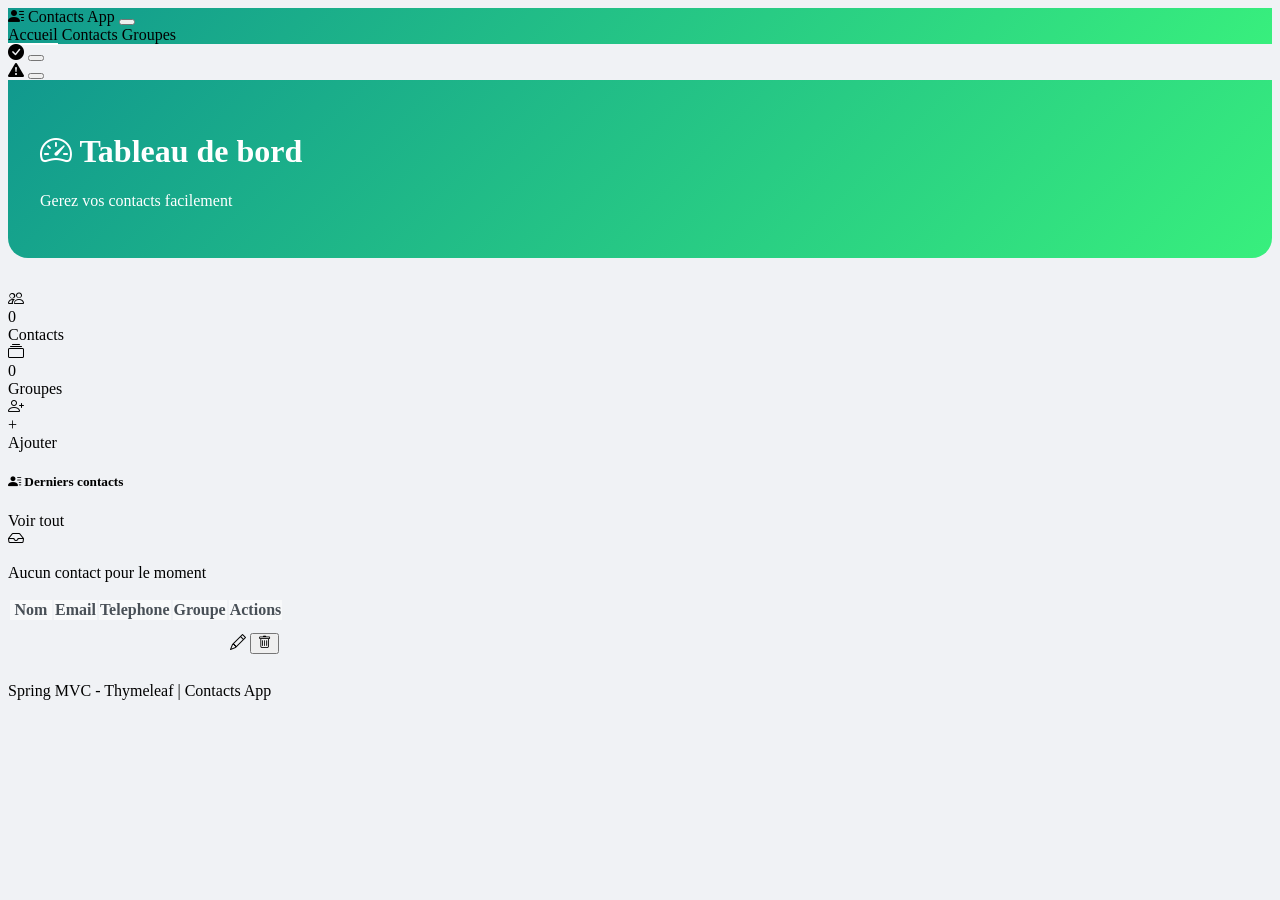
<file: src/main/webapp/WEB-INF/views/thymeleaf/index.html>
<!DOCTYPE html>
<html xmlns:th="http://www.thymeleaf.org" lang="fr">
<head>
    <meta charset="UTF-8">
    <meta name="viewport" content="width=device-width, initial-scale=1.0">
    <title th:text="${pageTitle != null ? pageTitle : 'Contacts App'}">Contacts App</title>
    <link rel="stylesheet" th:href="@{/webjars/bootstrap/5.2.0/css/bootstrap.min.css}">
    <link rel="stylesheet" href="https://cdn.jsdelivr.net/npm/bootstrap-icons@1.9.1/font/bootstrap-icons.css">
    <style>
        body { background-color: #f0f2f5; }
        .navbar-brand-custom { background: linear-gradient(135deg, #11998e 0%, #38ef7d 100%); }
        .card { border: none; border-radius: 12px; }
        .stat-card { transition: transform 0.2s; }
        .stat-card:hover { transform: translateY(-3px); }
        .btn-gradient { background: linear-gradient(135deg, #11998e 0%, #38ef7d 100%); border: none; color: white; }
        .btn-gradient:hover { opacity: 0.9; color: white; }
        .page-header { background: linear-gradient(135deg, #11998e 0%, #38ef7d 100%); color: white; padding: 2rem; border-radius: 0 0 20px 20px; margin-bottom: 2rem; }
        .table th { font-weight: 600; color: #495057; background: #f8f9fa; }
        .contact-avatar { width: 40px; height: 40px; border-radius: 50%; display: flex; align-items: center; justify-content: center; font-weight: bold; color: white; }
        .nav-active { border-bottom: 2px solid white; }
    </style>
</head>
<body>
    <nav class="navbar navbar-expand-lg navbar-dark navbar-brand-custom">
        <div class="container">
            <a class="navbar-brand fw-bold" th:href="@{/}">
                <i class="bi bi-person-lines-fill"></i> Contacts App
            </a>
            <button class="navbar-toggler" type="button" data-bs-toggle="collapse" data-bs-target="#navbarNav">
                <span class="navbar-toggler-icon"></span>
            </button>
            <div class="collapse navbar-collapse" id="navbarNav">
                <div class="navbar-nav ms-auto">
                    <a class="nav-link nav-active" th:href="@{/}">Accueil</a>
                    <a class="nav-link" th:href="@{/contacts}">Contacts</a>
                    <a class="nav-link" th:href="@{/groupes}">Groupes</a>
                </div>
            </div>
        </div>
    </nav>

    <div class="container">
        <div th:if="${successMessage}" class="alert alert-success alert-dismissible fade show mt-3" role="alert">
            <i class="bi bi-check-circle-fill"></i> <span th:text="${successMessage}"></span>
            <button type="button" class="btn-close" data-bs-dismiss="alert"></button>
        </div>
        <div th:if="${errorMessage}" class="alert alert-danger alert-dismissible fade show mt-3" role="alert">
            <i class="bi bi-exclamation-triangle-fill"></i> <span th:text="${errorMessage}"></span>
            <button type="button" class="btn-close" data-bs-dismiss="alert"></button>
        </div>

        <div class="page-header text-center">
            <h1><i class="bi bi-speedometer2"></i> Tableau de bord</h1>
            <p>Gerez vos contacts facilement</p>
        </div>

        <div class="row g-4 mb-4">
            <div class="col-md-4">
                <div class="card stat-card shadow-sm bg-primary text-white">
                    <div class="card-body d-flex align-items-center">
                        <div class="fs-1 me-3"><i class="bi bi-people"></i></div>
                        <div><div class="fs-2 fw-bold" th:text="${totalContacts}">0</div><div>Contacts</div></div>
                    </div>
                </div>
            </div>
            <div class="col-md-4">
                <div class="card stat-card shadow-sm bg-success text-white">
                    <div class="card-body d-flex align-items-center">
                        <div class="fs-1 me-3"><i class="bi bi-collection"></i></div>
                        <div><div class="fs-2 fw-bold" th:text="${totalGroupes}">0</div><div>Groupes</div></div>
                    </div>
                </div>
            </div>
            <div class="col-md-4">
                <div class="card stat-card shadow-sm bg-info text-white">
                    <div class="card-body d-flex align-items-center">
                        <div class="fs-1 me-3"><i class="bi bi-person-plus"></i></div>
                        <div><div class="fs-2 fw-bold">+</div><div>Ajouter</div></div>
                    </div>
                </div>
            </div>
        </div>

        <div class="card shadow-sm">
            <div class="card-header bg-white d-flex justify-content-between align-items-center">
                <h5 class="mb-0"><i class="bi bi-person-lines-fill"></i> Derniers contacts</h5>
                <a th:href="@{/contacts}" class="btn btn-sm btn-outline-success">Voir tout</a>
            </div>
            <div class="card-body">
                <div th:if="${#lists.isEmpty(contacts)}" class="text-center py-4">
                    <i class="bi bi-inbox display-1 text-muted"></i>
                    <p class="mt-2 text-muted">Aucun contact pour le moment</p>
                </div>
                <div th:unless="${#lists.isEmpty(contacts)}" class="table-responsive">
                    <table class="table table-hover align-middle">
                        <thead>
                            <tr><th>Nom</th><th>Email</th><th>Telephone</th><th>Groupe</th><th>Actions</th></tr>
                        </thead>
                        <tbody>
                            <tr th:each="contact : ${contacts}" th:if="${contactsStat.index < 5}">
                                <td>
                                    <div class="d-flex align-items-center">
                                        <div class="contact-avatar bg-success me-2" th:text="${#strings.substring(contact.prenom,0,1) + #strings.substring(contact.nom,0,1)}"></div>
                                        <div>
                                            <div class="fw-semibold" th:text="${contact.nom + ' ' + contact.prenom}"></div>
                                        </div>
                                    </div>
                                </td>
                                <td th:text="${contact.email}"></td>
                                <td th:text="${contact.telephone}"></td>
                                <td><span class="badge bg-light text-dark" th:text="${contact.groupeNom != null ? contact.groupeNom : 'Sans groupe'}"></span></td>
                                <td>
                                    <a th:href="@{/contacts/edit/{id}(id=${contact.id})}" class="btn btn-sm btn-outline-warning"><i class="bi bi-pencil"></i></a>
                                    <form th:action="@{/contacts/delete/{id}(id=${contact.id})}" method="post" style="display:inline" onsubmit="return confirm('Supprimer?')">
                                        <button type="submit" class="btn btn-sm btn-outline-danger"><i class="bi bi-trash"></i></button>
                                    </form>
                                </td>
                            </tr>
                        </tbody>
                    </table>
                </div>
            </div>
        </div>
    </div>

    <footer class="text-center py-4 mt-4 text-muted">
        <p>Spring MVC - Thymeleaf | Contacts App</p>
    </footer>

    <script th:src="@{/webjars/bootstrap/5.2.0/js/bootstrap.bundle.min.js}"></script>
</body>
</html>
</file>
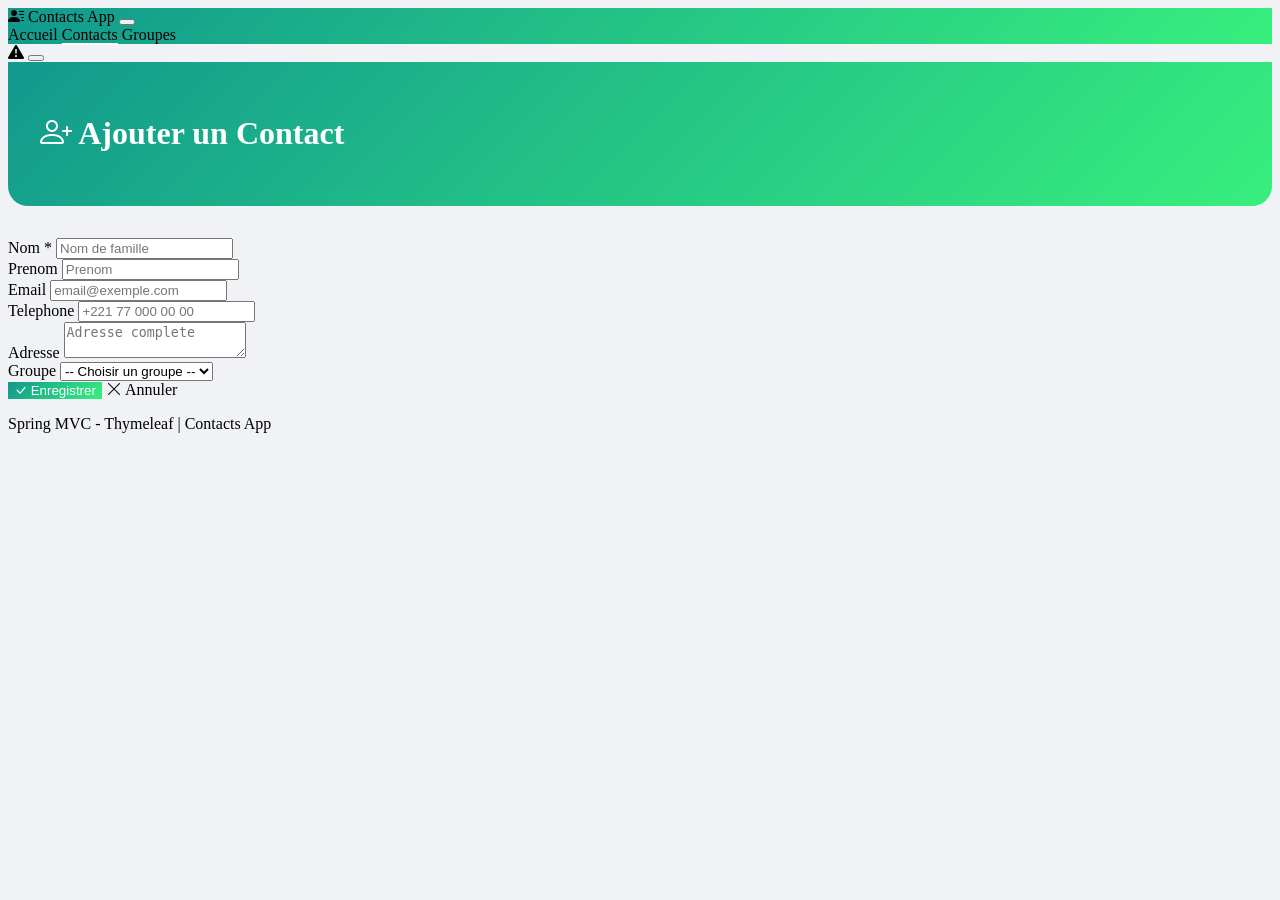
<file: src/main/webapp/WEB-INF/views/thymeleaf/add-contact.html>
<!DOCTYPE html>
<html xmlns:th="http://www.thymeleaf.org" lang="fr">
<head>
    <meta charset="UTF-8">
    <meta name="viewport" content="width=device-width, initial-scale=1.0">
    <title>Ajouter / Modifier un Contact</title>
    <link rel="stylesheet" th:href="@{/webjars/bootstrap/5.2.0/css/bootstrap.min.css}">
    <link rel="stylesheet" href="https://cdn.jsdelivr.net/npm/bootstrap-icons@1.9.1/font/bootstrap-icons.css">
    <style>
        body { background-color: #f0f2f5; }
        .navbar-brand-custom { background: linear-gradient(135deg, #11998e 0%, #38ef7d 100%); }
        .card { border: none; border-radius: 12px; }
        .btn-gradient { background: linear-gradient(135deg, #11998e 0%, #38ef7d 100%); border: none; color: white; }
        .btn-gradient:hover { opacity: 0.9; color: white; }
        .page-header { background: linear-gradient(135deg, #11998e 0%, #38ef7d 100%); color: white; padding: 2rem; border-radius: 0 0 20px 20px; margin-bottom: 2rem; }
        .form-label { font-weight: 500; }
        .nav-active { border-bottom: 2px solid white; }
    </style>
</head>
<body>
    <nav class="navbar navbar-expand-lg navbar-dark navbar-brand-custom">
        <div class="container">
            <a class="navbar-brand fw-bold" th:href="@{/}"><i class="bi bi-person-lines-fill"></i> Contacts App</a>
            <button class="navbar-toggler" type="button" data-bs-toggle="collapse" data-bs-target="#navbarNav">
                <span class="navbar-toggler-icon"></span>
            </button>
            <div class="collapse navbar-collapse" id="navbarNav">
                <div class="navbar-nav ms-auto">
                    <a class="nav-link" th:href="@{/}">Accueil</a>
                    <a class="nav-link nav-active" th:href="@{/contacts}">Contacts</a>
                    <a class="nav-link" th:href="@{/groupes}">Groupes</a>
                </div>
            </div>
        </div>
    </nav>

    <div class="container">
        <div th:if="${nomError}" class="alert alert-danger alert-dismissible fade show mt-3" role="alert">
            <i class="bi bi-exclamation-triangle-fill"></i> <span th:text="${nomError}"></span>
            <button type="button" class="btn-close" data-bs-dismiss="alert"></button>
        </div>

        <div class="page-header text-center">
            <h1><i class="bi bi-person-plus"></i> <span th:text="${contact.id != null ? 'Modifier' : 'Ajouter'}">Ajouter</span> un Contact</h1>
        </div>

        <div class="row justify-content-center">
            <div class="col-md-8">
                <div class="card shadow-sm">
                    <div class="card-body p-4">
                        <form th:action="${contact.id != null} ? @{/contacts/update} : @{/contacts/save}" method="post">
                            <input type="hidden" th:if="${contact.id != null}" name="id" th:value="${contact.id}">

                            <div class="row">
                                <div class="col-md-6 mb-3">
                                    <label class="form-label">Nom *</label>
                                    <input type="text" class="form-control" name="nom" th:value="${contact.nom}" required placeholder="Nom de famille" maxlength="100">
                                </div>
                                <div class="col-md-6 mb-3">
                                    <label class="form-label">Prenom</label>
                                    <input type="text" class="form-control" name="prenom" th:value="${contact.prenom}" placeholder="Prenom" maxlength="100">
                                </div>
                            </div>

                            <div class="row">
                                <div class="col-md-6 mb-3">
                                    <label class="form-label">Email</label>
                                    <input type="email" class="form-control" name="email" th:value="${contact.email}" placeholder="email@exemple.com" maxlength="200">
                                </div>
                                <div class="col-md-6 mb-3">
                                    <label class="form-label">Telephone</label>
                                    <input type="tel" class="form-control" name="telephone" th:value="${contact.telephone}" placeholder="+221 77 000 00 00" maxlength="20">
                                </div>
                            </div>

                            <div class="mb-3">
                                <label class="form-label">Adresse</label>
                                <textarea class="form-control" name="adresse" rows="2" th:text="${contact.adresse}" placeholder="Adresse complete"></textarea>
                            </div>

                            <div class="mb-3">
                                <label class="form-label">Groupe</label>
                                <select class="form-select" name="groupeId">
                                    <option value="">-- Choisir un groupe --</option>
                                    <option th:each="groupe : ${groupes}" th:value="${groupe.id}" th:text="${groupe.nom}" th:selected="${contact.groupeId != null and contact.groupeId == groupe.id}"></option>
                                </select>
                            </div>

                            <div class="d-flex gap-2">
                                <button type="submit" class="btn btn-gradient"><i class="bi bi-check-lg"></i> Enregistrer</button>
                                <a th:href="@{/contacts}" class="btn btn-outline-secondary"><i class="bi bi-x-lg"></i> Annuler</a>
                            </div>
                        </form>
                    </div>
                </div>
            </div>
        </div>
    </div>

    <footer class="text-center py-4 mt-4 text-muted"><p>Spring MVC - Thymeleaf | Contacts App</p></footer>
    <script th:src="@{/webjars/bootstrap/5.2.0/js/bootstrap.bundle.min.js}"></script>
</body>
</html>
</file>
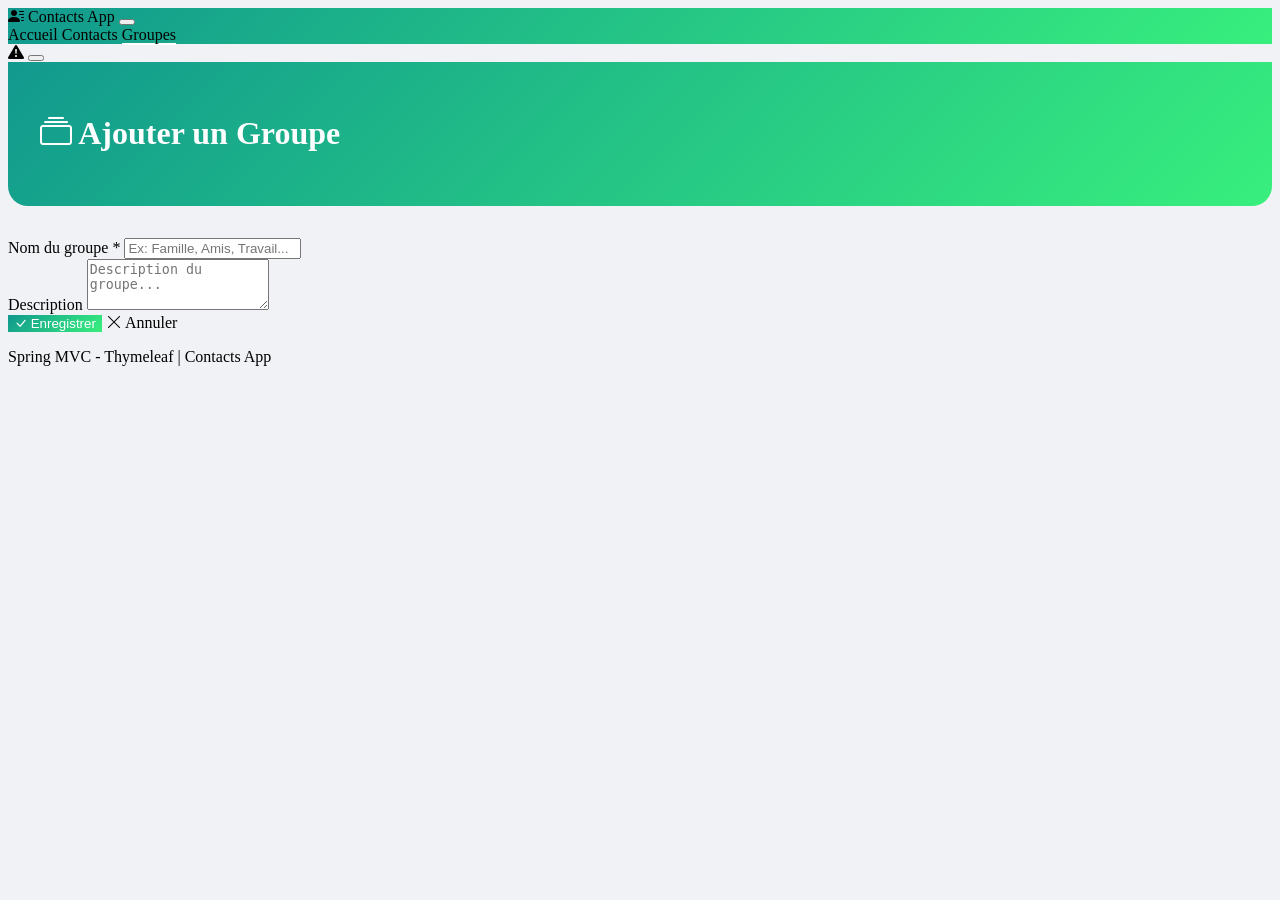
<file: src/main/webapp/WEB-INF/views/thymeleaf/add-groupe.html>
<!DOCTYPE html>
<html xmlns:th="http://www.thymeleaf.org" lang="fr">
<head>
    <meta charset="UTF-8">
    <meta name="viewport" content="width=device-width, initial-scale=1.0">
    <title>Ajouter / Modifier un Groupe</title>
    <link rel="stylesheet" th:href="@{/webjars/bootstrap/5.2.0/css/bootstrap.min.css}">
    <link rel="stylesheet" href="https://cdn.jsdelivr.net/npm/bootstrap-icons@1.9.1/font/bootstrap-icons.css">
    <style>
        body { background-color: #f0f2f5; }
        .navbar-brand-custom { background: linear-gradient(135deg, #11998e 0%, #38ef7d 100%); }
        .card { border: none; border-radius: 12px; }
        .btn-gradient { background: linear-gradient(135deg, #11998e 0%, #38ef7d 100%); border: none; color: white; }
        .btn-gradient:hover { opacity: 0.9; color: white; }
        .page-header { background: linear-gradient(135deg, #11998e 0%, #38ef7d 100%); color: white; padding: 2rem; border-radius: 0 0 20px 20px; margin-bottom: 2rem; }
        .form-label { font-weight: 500; }
        .nav-active { border-bottom: 2px solid white; }
    </style>
</head>
<body>
    <nav class="navbar navbar-expand-lg navbar-dark navbar-brand-custom">
        <div class="container">
            <a class="navbar-brand fw-bold" th:href="@{/}"><i class="bi bi-person-lines-fill"></i> Contacts App</a>
            <button class="navbar-toggler" type="button" data-bs-toggle="collapse" data-bs-target="#navbarNav">
                <span class="navbar-toggler-icon"></span>
            </button>
            <div class="collapse navbar-collapse" id="navbarNav">
                <div class="navbar-nav ms-auto">
                    <a class="nav-link" th:href="@{/}">Accueil</a>
                    <a class="nav-link" th:href="@{/contacts}">Contacts</a>
                    <a class="nav-link nav-active" th:href="@{/groupes}">Groupes</a>
                </div>
            </div>
        </div>
    </nav>

    <div class="container">
        <div th:if="${nomError}" class="alert alert-danger alert-dismissible fade show mt-3" role="alert">
            <i class="bi bi-exclamation-triangle-fill"></i> <span th:text="${nomError}"></span>
            <button type="button" class="btn-close" data-bs-dismiss="alert"></button>
        </div>

        <div class="page-header text-center">
            <h1><i class="bi bi-collection"></i> <span th:text="${groupe.id != null ? 'Modifier' : 'Ajouter'}">Ajouter</span> un Groupe</h1>
        </div>

        <div class="row justify-content-center">
            <div class="col-md-6">
                <div class="card shadow-sm">
                    <div class="card-body p-4">
                        <form th:action="${groupe.id != null} ? @{/groupes/update} : @{/groupes/save}" method="post">
                            <input type="hidden" th:if="${groupe.id != null}" name="id" th:value="${groupe.id}">

                            <div class="mb-3">
                                <label class="form-label">Nom du groupe *</label>
                                <input type="text" class="form-control" name="nom" th:value="${groupe.nom}" required placeholder="Ex: Famille, Amis, Travail..." maxlength="100">
                            </div>

                            <div class="mb-3">
                                <label class="form-label">Description</label>
                                <textarea class="form-control" name="description" rows="3" th:text="${groupe.description}" placeholder="Description du groupe..."></textarea>
                            </div>

                            <div class="d-flex gap-2">
                                <button type="submit" class="btn btn-gradient"><i class="bi bi-check-lg"></i> Enregistrer</button>
                                <a th:href="@{/groupes}" class="btn btn-outline-secondary"><i class="bi bi-x-lg"></i> Annuler</a>
                            </div>
                        </form>
                    </div>
                </div>
            </div>
        </div>
    </div>

    <footer class="text-center py-4 mt-4 text-muted"><p>Spring MVC - Thymeleaf | Contacts App</p></footer>
    <script th:src="@{/webjars/bootstrap/5.2.0/js/bootstrap.bundle.min.js}"></script>
</body>
</html>
</file>
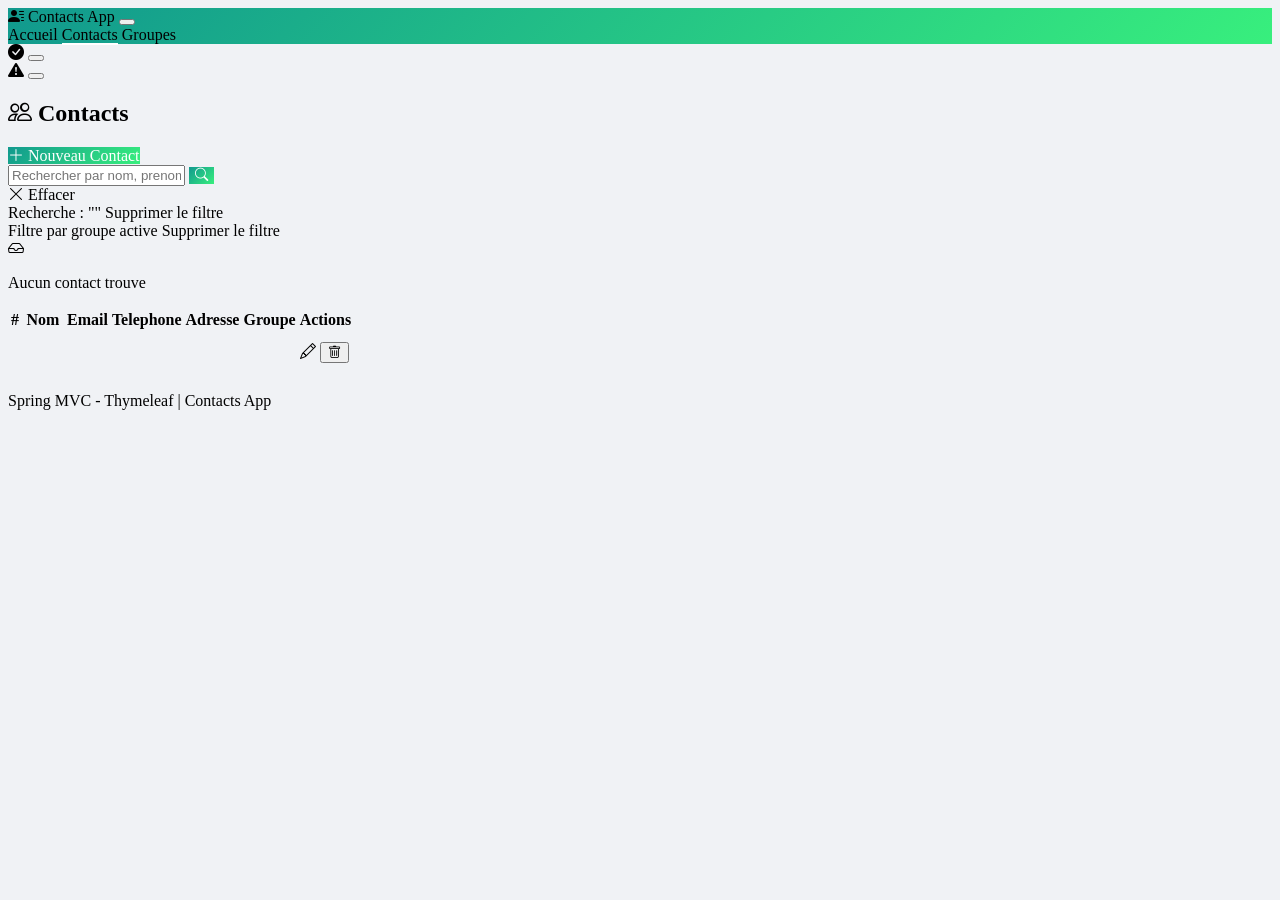
<file: src/main/webapp/WEB-INF/views/thymeleaf/contacts.html>
<!DOCTYPE html>
<html xmlns:th="http://www.thymeleaf.org" lang="fr">
<head>
    <meta charset="UTF-8">
    <meta name="viewport" content="width=device-width, initial-scale=1.0">
    <title>Liste des Contacts</title>
    <link rel="stylesheet" th:href="@{/webjars/bootstrap/5.2.0/css/bootstrap.min.css}">
    <link rel="stylesheet" href="https://cdn.jsdelivr.net/npm/bootstrap-icons@1.9.1/font/bootstrap-icons.css">
    <style>
        body { background-color: #f0f2f5; }
        .navbar-brand-custom { background: linear-gradient(135deg, #11998e 0%, #38ef7d 100%); }
        .card { border: none; border-radius: 12px; }
        .btn-gradient { background: linear-gradient(135deg, #11998e 0%, #38ef7d 100%); border: none; color: white; }
        .btn-gradient:hover { opacity: 0.9; color: white; }
        .page-header { background: linear-gradient(135deg, #11998e 0%, #38ef7d 100%); color: white; padding: 2rem; border-radius: 0 0 20px 20px; margin-bottom: 2rem; }
        .table th { font-weight: 600; }
        .contact-avatar { width: 40px; height: 40px; border-radius: 50%; display: flex; align-items: center; justify-content: center; font-weight: bold; color: white; }
        .nav-active { border-bottom: 2px solid white; }
    </style>
</head>
<body>
    <nav class="navbar navbar-expand-lg navbar-dark navbar-brand-custom">
        <div class="container">
            <a class="navbar-brand fw-bold" th:href="@{/}"><i class="bi bi-person-lines-fill"></i> Contacts App</a>
            <button class="navbar-toggler" type="button" data-bs-toggle="collapse" data-bs-target="#navbarNav">
                <span class="navbar-toggler-icon"></span>
            </button>
            <div class="collapse navbar-collapse" id="navbarNav">
                <div class="navbar-nav ms-auto">
                    <a class="nav-link" th:href="@{/}">Accueil</a>
                    <a class="nav-link nav-active" th:href="@{/contacts}">Contacts</a>
                    <a class="nav-link" th:href="@{/groupes}">Groupes</a>
                </div>
            </div>
        </div>
    </nav>

    <div class="container">
        <div th:if="${successMessage}" class="alert alert-success alert-dismissible fade show mt-3" role="alert">
            <i class="bi bi-check-circle-fill"></i> <span th:text="${successMessage}"></span>
            <button type="button" class="btn-close" data-bs-dismiss="alert"></button>
        </div>
        <div th:if="${errorMessage}" class="alert alert-danger alert-dismissible fade show mt-3" role="alert">
            <i class="bi bi-exclamation-triangle-fill"></i> <span th:text="${errorMessage}"></span>
            <button type="button" class="btn-close" data-bs-dismiss="alert"></button>
        </div>

        <div class="d-flex justify-content-between align-items-center mb-4 mt-4">
            <h2><i class="bi bi-people"></i> Contacts</h2>
            <a th:href="@{/contacts/add}" class="btn btn-gradient"><i class="bi bi-plus-lg"></i> Nouveau Contact</a>
        </div>

        <div class="card shadow-sm mb-3">
            <div class="card-body py-2">
                <form th:action="@{/contacts}" method="get" class="row g-2 align-items-center">
                    <div class="col-auto">
                        <div class="input-group input-group-sm">
                            <input type="text" class="form-control" name="q" placeholder="Rechercher par nom, prenom, email..." th:value="${searchQuery}">
                            <button type="submit" class="btn btn-gradient"><i class="bi bi-search"></i></button>
                        </div>
                    </div>
                    <div class="col-auto">
                        <a th:if="${searchQuery != null or filterGroupe != null}" th:href="@{/contacts}" class="btn btn-sm btn-outline-secondary"><i class="bi bi-x-lg"></i> Effacer</a>
                    </div>
                </form>
            </div>
        </div>

        <div th:if="${searchQuery != null}" class="alert alert-info">
            Recherche : "<strong th:text="${searchQuery}"></strong>"
            <a th:href="@{/contacts}" class="float-end">Supprimer le filtre</a>
        </div>
        <div th:if="${filterGroupe != null}" class="alert alert-info">
            Filtre par groupe active
            <a th:href="@{/contacts}" class="float-end">Supprimer le filtre</a>
        </div>

        <div class="card shadow-sm">
            <div class="card-body">
                <div th:if="${#lists.isEmpty(contacts)}" class="text-center py-5">
                    <i class="bi bi-inbox display-1 text-muted"></i>
                    <p class="mt-3 fs-5 text-muted">Aucun contact trouve</p>
                </div>
                <div th:unless="${#lists.isEmpty(contacts)}" class="table-responsive">
                    <table class="table table-hover align-middle">
                        <thead>
                            <tr><th>#</th><th>Nom</th><th>Email</th><th>Telephone</th><th>Adresse</th><th>Groupe</th><th>Actions</th></tr>
                        </thead>
                        <tbody>
                            <tr th:each="contact : ${contacts}">
                                <td th:text="${contact.id}"></td>
                                <td>
                                    <div class="d-flex align-items-center">
                                        <div class="contact-avatar bg-success me-2" th:text="${#strings.substring(contact.prenom,0,1) + #strings.substring(contact.nom,0,1)}"></div>
                                        <span class="fw-semibold" th:text="${contact.nom + ' ' + contact.prenom}"></span>
                                    </div>
                                </td>
                                <td th:text="${contact.email}"></td>
                                <td th:text="${contact.telephone}"></td>
                                <td class="text-muted" th:text="${contact.adresse}"></td>
                                <td><span class="badge bg-success" th:text="${contact.groupeNom != null ? contact.groupeNom : 'Aucun'}"></span></td>
                                <td>
                                    <a th:href="@{/contacts/edit/{id}(id=${contact.id})}" class="btn btn-sm btn-outline-warning"><i class="bi bi-pencil"></i></a>
                                    <form th:action="@{/contacts/delete/{id}(id=${contact.id})}" method="post" style="display:inline" onsubmit="return confirm('Supprimer?')">
                                        <button type="submit" class="btn btn-sm btn-outline-danger"><i class="bi bi-trash"></i></button>
                                    </form>
                                </td>
                            </tr>
                        </tbody>
                    </table>
                </div>
            </div>
        </div>
    </div>

    <footer class="text-center py-4 mt-4 text-muted"><p>Spring MVC - Thymeleaf | Contacts App</p></footer>
    <script th:src="@{/webjars/bootstrap/5.2.0/js/bootstrap.bundle.min.js}"></script>
</body>
</html>
</file>
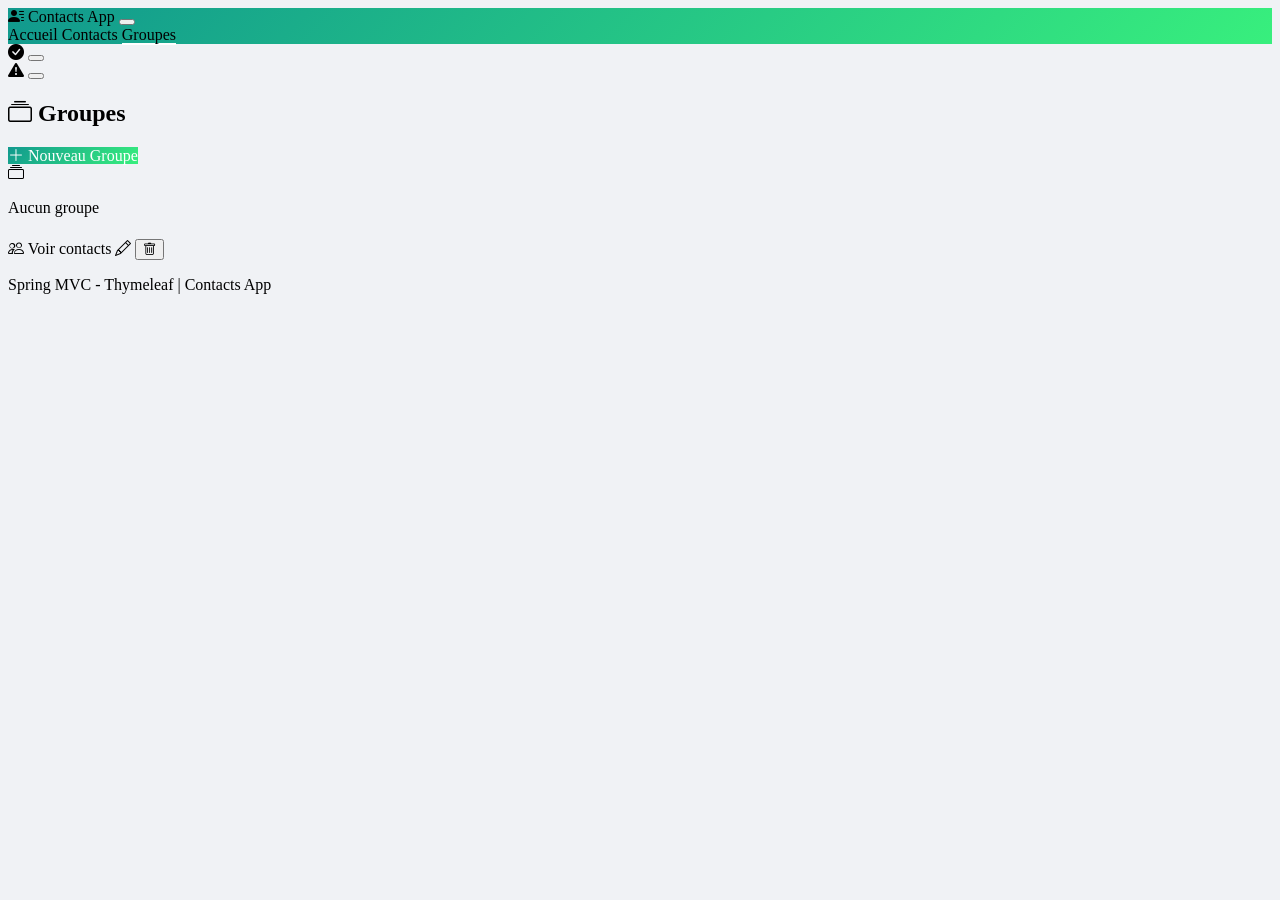
<file: src/main/webapp/WEB-INF/views/thymeleaf/groupes.html>
<!DOCTYPE html>
<html xmlns:th="http://www.thymeleaf.org" lang="fr">
<head>
    <meta charset="UTF-8">
    <meta name="viewport" content="width=device-width, initial-scale=1.0">
    <title>Liste des Groupes</title>
    <link rel="stylesheet" th:href="@{/webjars/bootstrap/5.2.0/css/bootstrap.min.css}">
    <link rel="stylesheet" href="https://cdn.jsdelivr.net/npm/bootstrap-icons@1.9.1/font/bootstrap-icons.css">
    <style>
        body { background-color: #f0f2f5; }
        .navbar-brand-custom { background: linear-gradient(135deg, #11998e 0%, #38ef7d 100%); }
        .card { border: none; border-radius: 12px; }
        .btn-gradient { background: linear-gradient(135deg, #11998e 0%, #38ef7d 100%); border: none; color: white; }
        .btn-gradient:hover { opacity: 0.9; color: white; }
        .page-header { background: linear-gradient(135deg, #11998e 0%, #38ef7d 100%); color: white; padding: 2rem; border-radius: 0 0 20px 20px; margin-bottom: 2rem; }
        .table th { font-weight: 600; }
        .nav-active { border-bottom: 2px solid white; }
    </style>
</head>
<body>
    <nav class="navbar navbar-expand-lg navbar-dark navbar-brand-custom">
        <div class="container">
            <a class="navbar-brand fw-bold" th:href="@{/}"><i class="bi bi-person-lines-fill"></i> Contacts App</a>
            <button class="navbar-toggler" type="button" data-bs-toggle="collapse" data-bs-target="#navbarNav">
                <span class="navbar-toggler-icon"></span>
            </button>
            <div class="collapse navbar-collapse" id="navbarNav">
                <div class="navbar-nav ms-auto">
                    <a class="nav-link" th:href="@{/}">Accueil</a>
                    <a class="nav-link" th:href="@{/contacts}">Contacts</a>
                    <a class="nav-link nav-active" th:href="@{/groupes}">Groupes</a>
                </div>
            </div>
        </div>
    </nav>

    <div class="container">
        <div th:if="${successMessage}" class="alert alert-success alert-dismissible fade show mt-3" role="alert">
            <i class="bi bi-check-circle-fill"></i> <span th:text="${successMessage}"></span>
            <button type="button" class="btn-close" data-bs-dismiss="alert"></button>
        </div>
        <div th:if="${errorMessage}" class="alert alert-danger alert-dismissible fade show mt-3" role="alert">
            <i class="bi bi-exclamation-triangle-fill"></i> <span th:text="${errorMessage}"></span>
            <button type="button" class="btn-close" data-bs-dismiss="alert"></button>
        </div>

        <div class="d-flex justify-content-between align-items-center mb-4 mt-4">
            <h2><i class="bi bi-collection"></i> Groupes</h2>
            <a th:href="@{/groupes/add}" class="btn btn-gradient"><i class="bi bi-plus-lg"></i> Nouveau Groupe</a>
        </div>

        <div class="card shadow-sm">
            <div class="card-body">
                <div th:if="${#lists.isEmpty(groupes)}" class="text-center py-5">
                    <i class="bi bi-collection display-1 text-muted"></i>
                    <p class="mt-3 fs-5 text-muted">Aucun groupe</p>
                </div>
                <div th:unless="${#lists.isEmpty(groupes)}" class="row g-3">
                    <div class="col-md-4" th:each="groupe : ${groupes}">
                        <div class="card h-100 shadow-sm">
                            <div class="card-body">
                                <h5 class="card-title" th:text="${groupe.nom}"></h5>
                                <p class="card-text text-muted" th:text="${groupe.description != null ? groupe.description : 'Aucune description'}"></p>
                            </div>
                            <div class="card-footer bg-white d-flex gap-2">
                                <a th:href="@{/contacts(groupeId=${groupe.id})}" class="btn btn-sm btn-outline-success"><i class="bi bi-people"></i> Voir contacts</a>
                                <a th:href="@{/groupes/edit/{id}(id=${groupe.id})}" class="btn btn-sm btn-outline-warning"><i class="bi bi-pencil"></i></a>
                                <form th:action="@{/groupes/delete/{id}(id=${groupe.id})}" method="post" style="display:inline" onsubmit="return confirm('Supprimer ce groupe?')">
                                    <button type="submit" class="btn btn-sm btn-outline-danger"><i class="bi bi-trash"></i></button>
                                </form>
                            </div>
                        </div>
                    </div>
                </div>
            </div>
        </div>
    </div>

    <footer class="text-center py-4 mt-4 text-muted"><p>Spring MVC - Thymeleaf | Contacts App</p></footer>
    <script th:src="@{/webjars/bootstrap/5.2.0/js/bootstrap.bundle.min.js}"></script>
</body>
</html>
</file>
